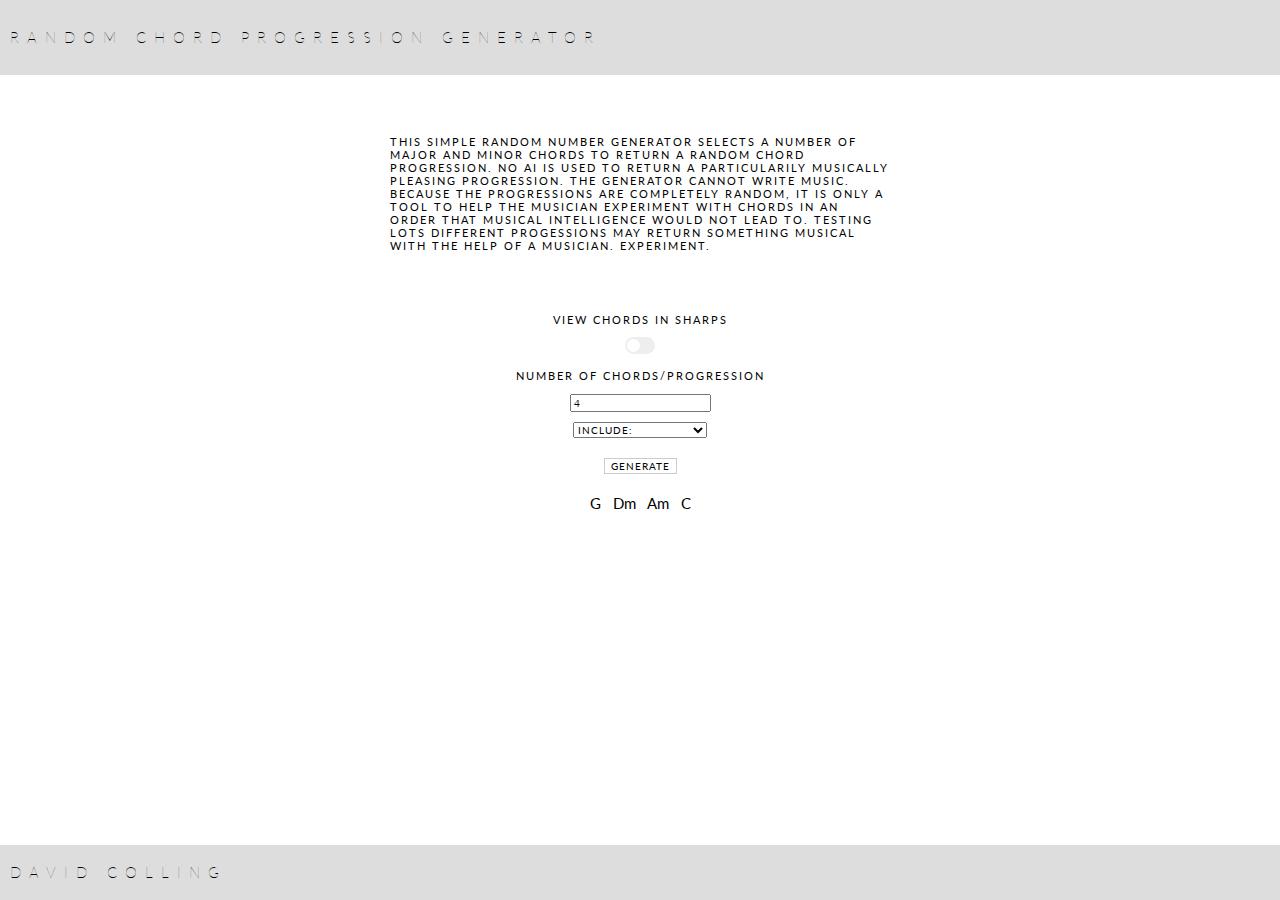
<file: randomChord/index.html>
<!DOCTYPE html>
<html>
<head>
	<script src="script.js"></script>
	<link href="style.css" rel="stylesheet" type="text/css">
	<!---description:ensures that scale is correct on mobile--->
	<meta name="viewport" content="width=device-width, initial-scale=1, minimum-scale=1, maximum-scale=1">
	<!---description:links Lato online because I can't upload font to Tumblr--->
	<link href='http://fonts.googleapis.com/css?family=Lato&subset=latin,latin-ext' rel='stylesheet' type='text/css'>
</head>
<body>
	<div id="header">
		<p class="big">Random Chord Progression Generator</p>
	</div>
	<div id="body">
		<p id="paragraph" class="little">
			This simple random number generator selects a number of major and minor chords to return a random chord progression.  No AI is used to return a particularily musically pleasing progression.  The generator cannot write music.  Because the progressions are completely random, it is only a tool to help the musician experiment with chords in an order that musical intelligence would not lead to.  Testing lots different progessions may return something musical with the help of a musician.  Experiment.
		</p>
		<div id="generator">
			<p class="little">View chords in sharps</p>
			<!---description:sharps switch--->
			<label class="switch">
				<!---description:sharp id is used in js to get the element and return if it is toggled--->
				<input type="checkbox" class="round" id="sharp">
				<div class="slider round"></div>
			</label>
			<p class="little">Number of chords/progression</p>
			<!---description:number id is used in js to get the user's input--->
			<input type="number" id="number" class="field" value="4">
			<select id="select" class="field">
				<option>Include:</option>
				<option value="major_minor" id="major_minor">major and minor</option>
				<option value="major" id="major">major only</option>
				<option value="minor" id="minor">minor only</option>
			</select>
			<!---description:printFunction() causes a function's return to be put into html--->
			<button class="button field" onclick="printChords()">
				Generate
			</button>
			<!---description:print id is used in js to insert text--->
			<p id="print" class="chords">G Dm Am C </p>
			<!---description:playChord() causes a function's return to be put into html--->
			<!--- <button class="button field" onclick="playChords()">
				Play
			</button> --->
		</div>
	</div>
	<div id="footer">
		<p class="big">
            David Colling
		</p>
	</div>
</body>
</html>
</file>
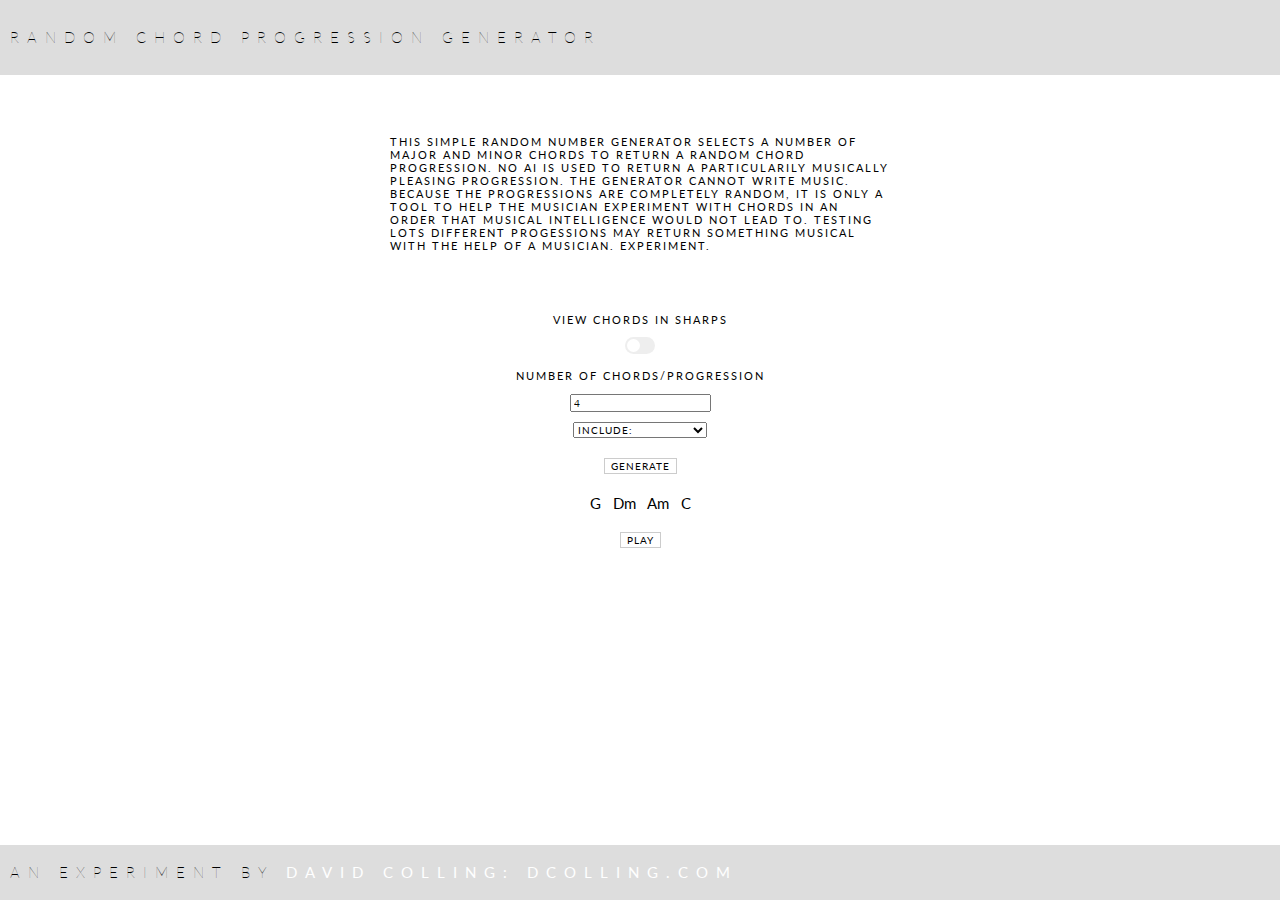
<file: randomChord/versions/03:19:17/randomChord/index.html>
<!DOCTYPE html>
<html>
<head>
	<script src="script.js"></script>
	<link href="style.css" rel="stylesheet" type="text/css">
	<!---description:ensures that scale is correct on mobile--->
	<meta name="viewport" content="width=device-width, initial-scale=1, minimum-scale=1, maximum-scale=1">
	<!---description:links Lato online because I can't upload font to Tumblr--->
	<link href='http://fonts.googleapis.com/css?family=Lato&subset=latin,latin-ext' rel='stylesheet' type='text/css'>
</head>
<body>
	<div id="header">
		<p class="big">Random Chord Progression Generator</p>
	</div>
	<div id="body">
		<p id="paragraph" class="little">
			This simple random number generator selects a number of major and minor chords to return a random chord progression.  No AI is used to return a particularily musically pleasing progression.  The generator cannot write music.  Because the progressions are completely random, it is only a tool to help the musician experiment with chords in an order that musical intelligence would not lead to.  Testing lots different progessions may return something musical with the help of a musician.  Experiment.
		</p>
		<div id="generator">
			<p class="little">View chords in sharps</p>
			<!---description:sharps switch--->
			<label class="switch">
				<!---description:sharp id is used in js to get the element and return if it is toggled--->
				<input type="checkbox" class="round" id="sharp">
				<div class="slider round"></div>
			</label>
			<p class="little">Number of chords/progression</p>
			<!---description:number id is used in js to get the user's input--->
			<input type="number" id="number" class="field" value="4">
			<select id="select" class="field">
				<option>Include:</option>
				<option value="major_minor" id="major_minor">major and minor</option>
				<option value="major" id="major">major only</option>
				<option value="minor" id="minor">minor only</option>
			</select>
			<!---description:printFunction() causes a function's return to be put into html--->
			<button class="button field" onclick="fuckOff(), generateChords('sharp', 'number', 'select', 'major_minor', 'major', 'minor')">
				Generate
			</button>
			<!---description:print id is used in js to insert text--->
			<p id="print" class="chords">G Dm Am C </p>
			<!---description:playChord() causes a function's return to be put into html--->
			<button class="button field" onclick="playChords()">
				Play
			</button>
		</div>
	</div>
	<div id="footer">
		<p class="big">
			An experiment by <a href="http://dcolling.com" class="accent">David Colling: dcolling.com</a>
		</p>
	</div>
</body>
</html>
</file>
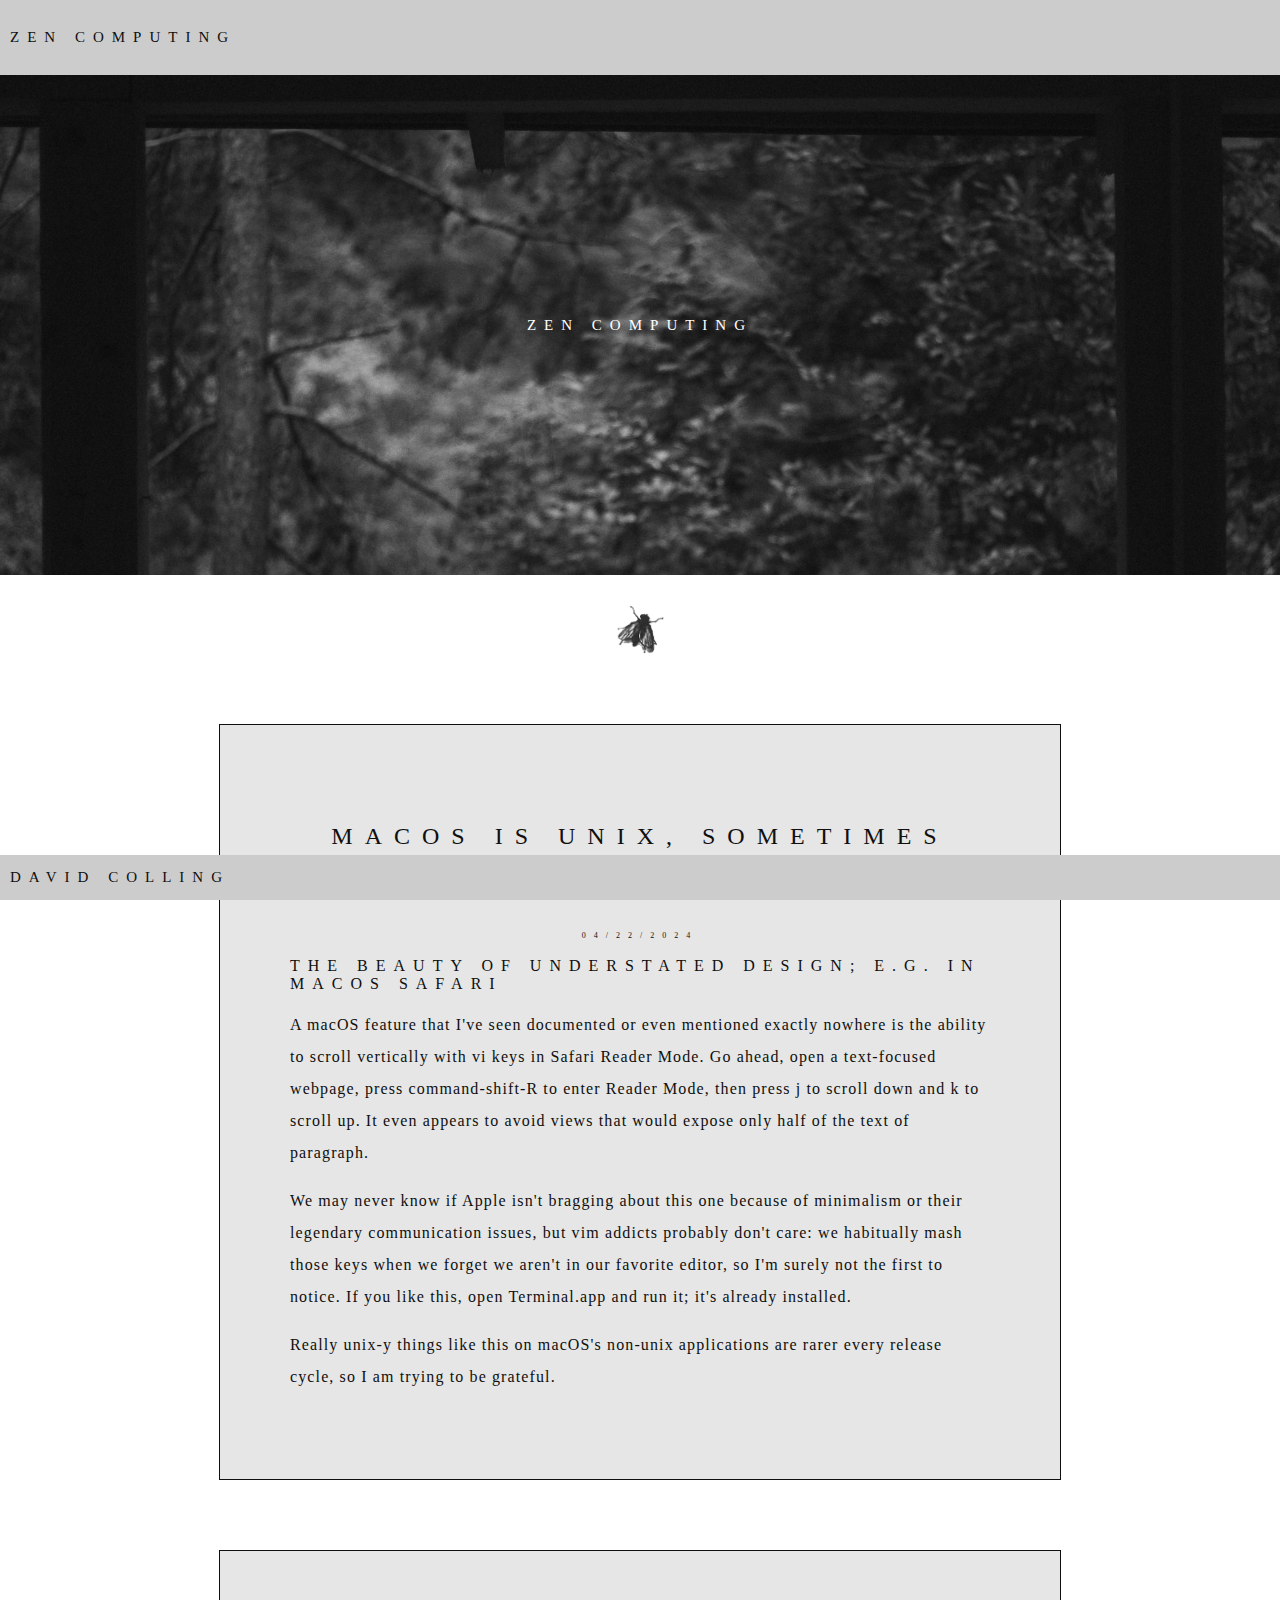
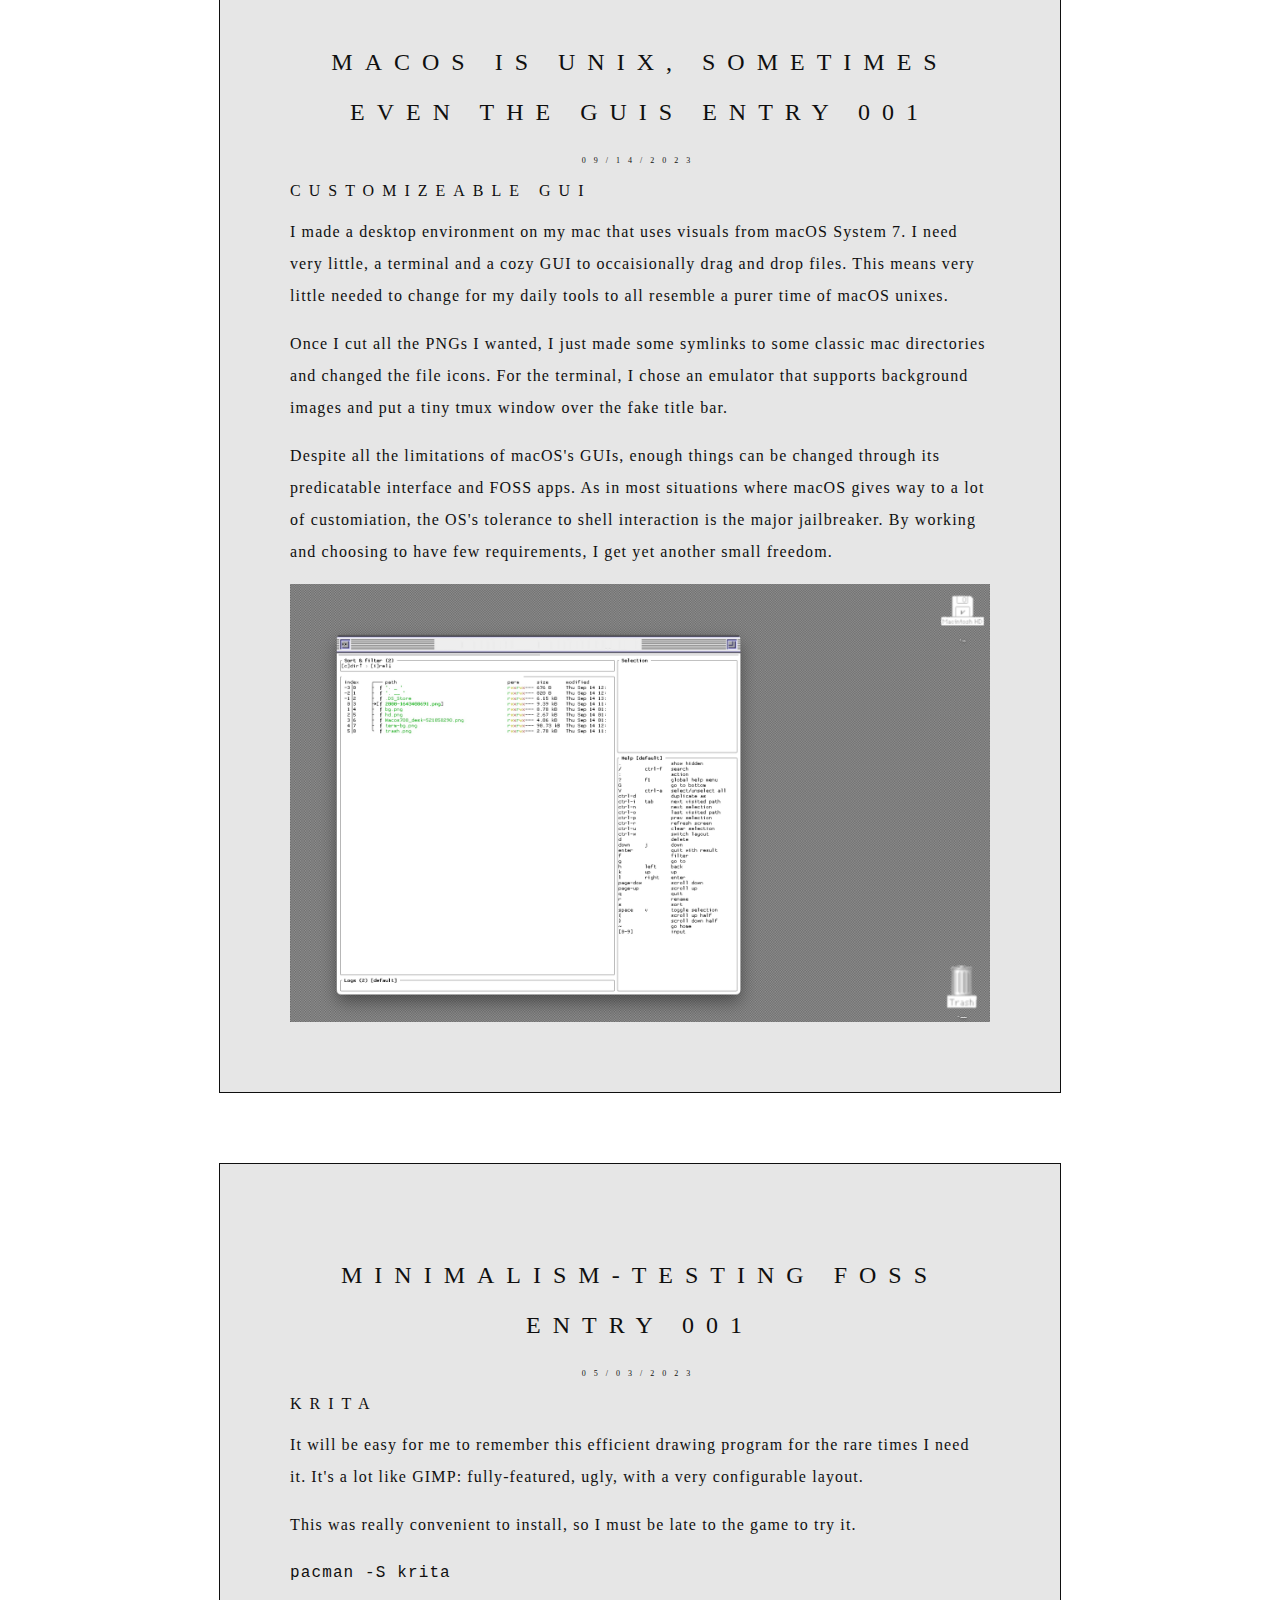
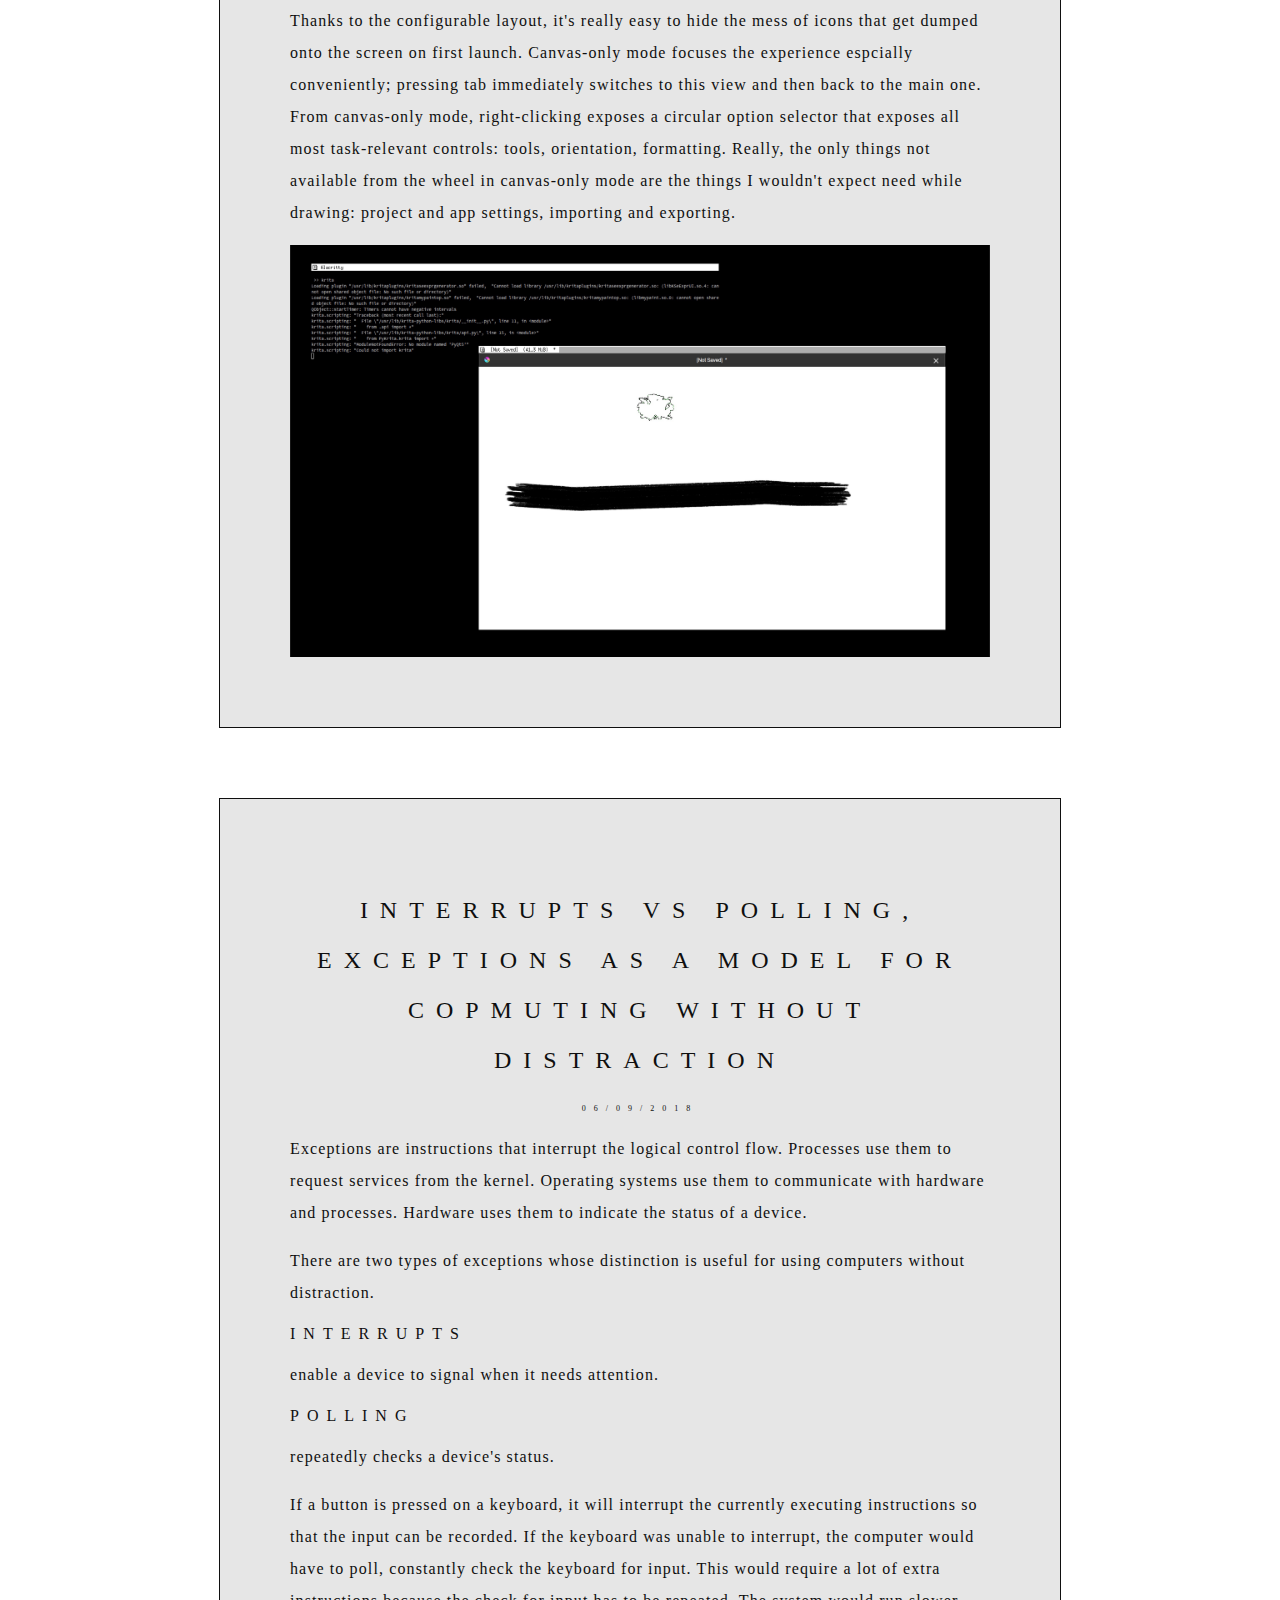
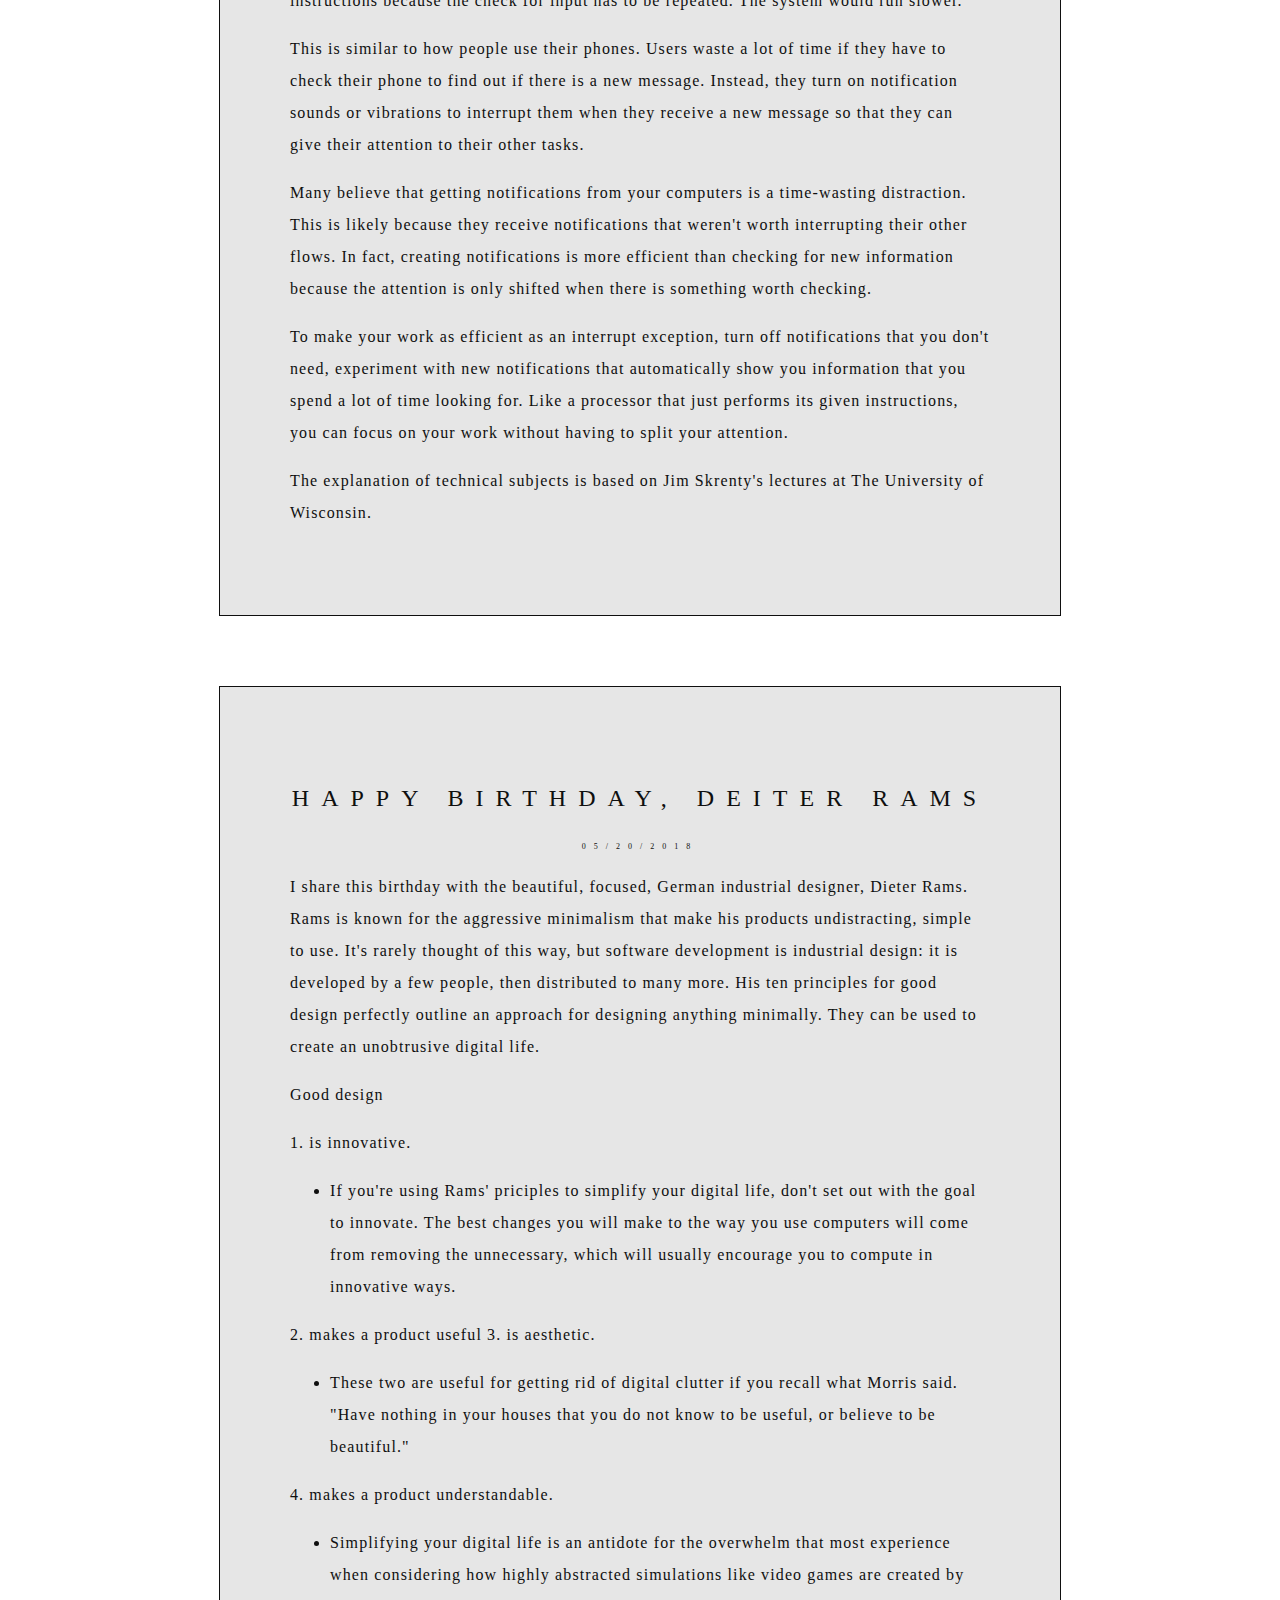
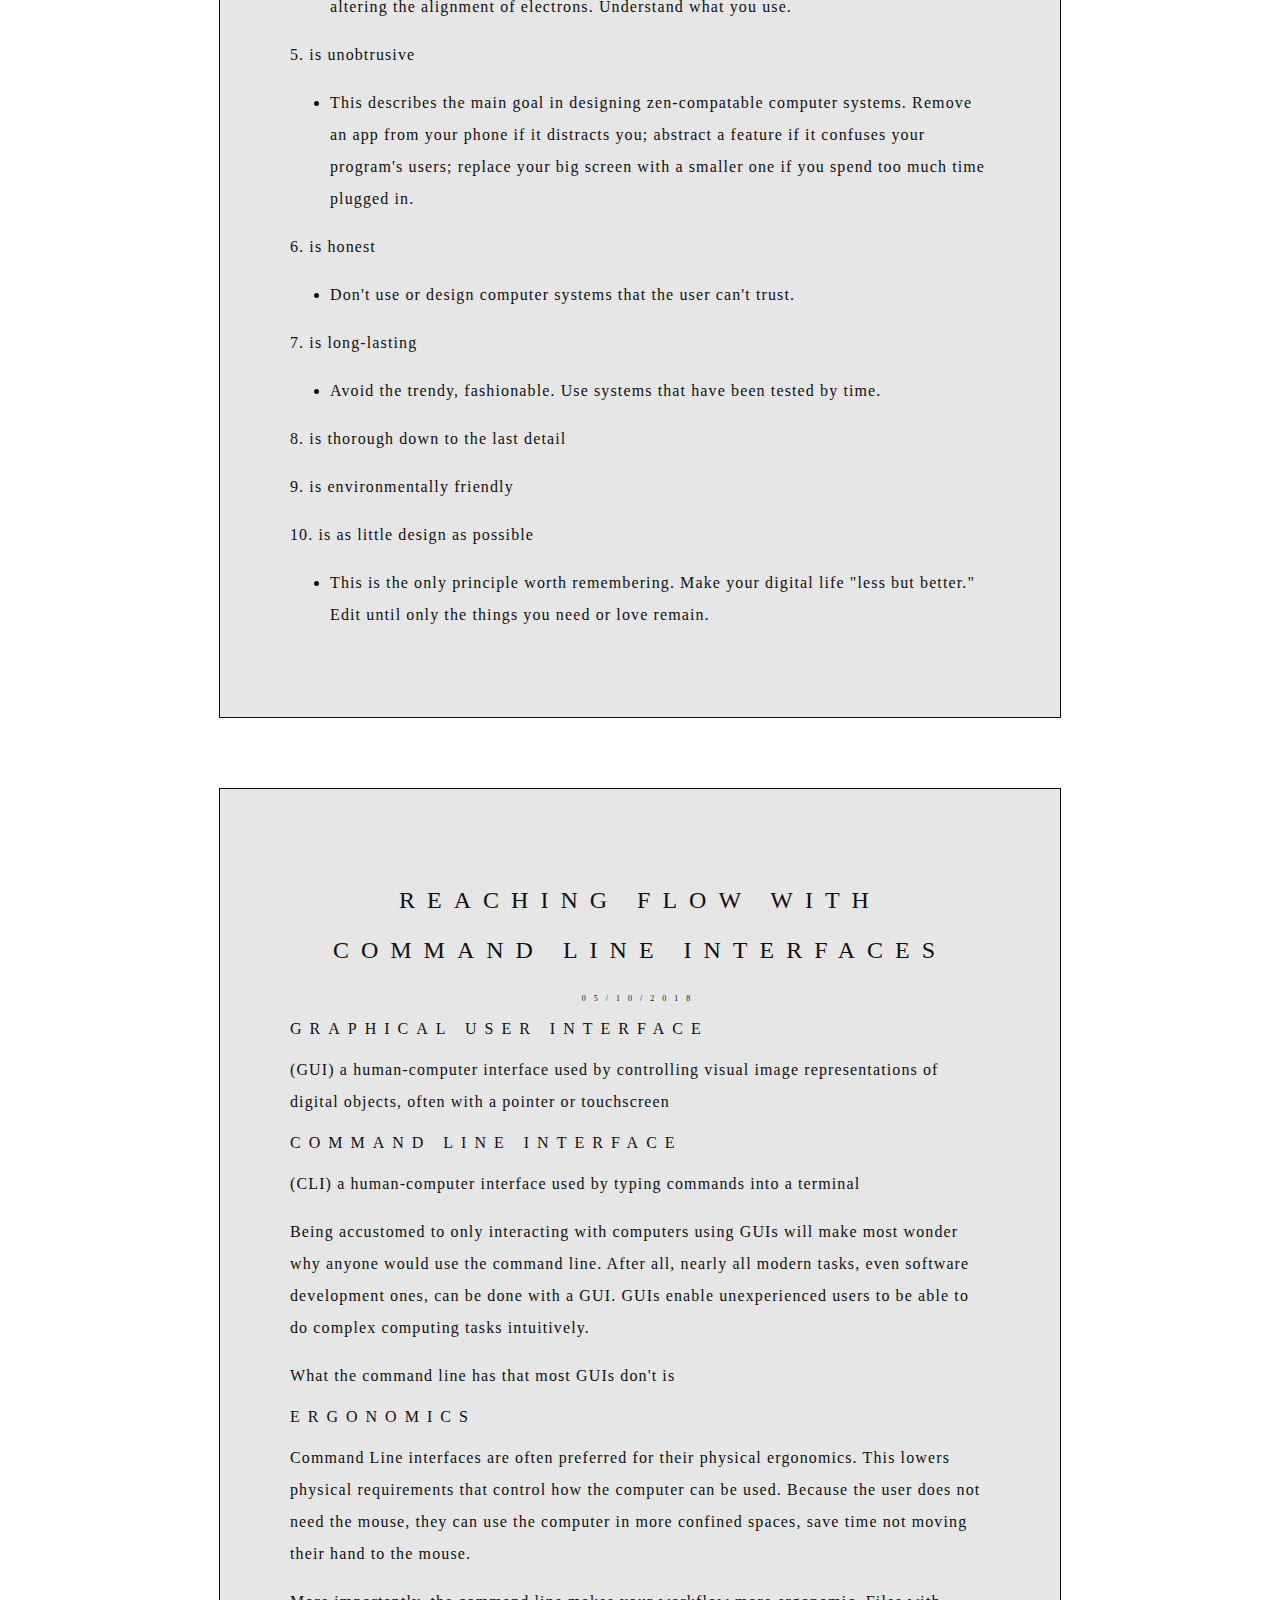
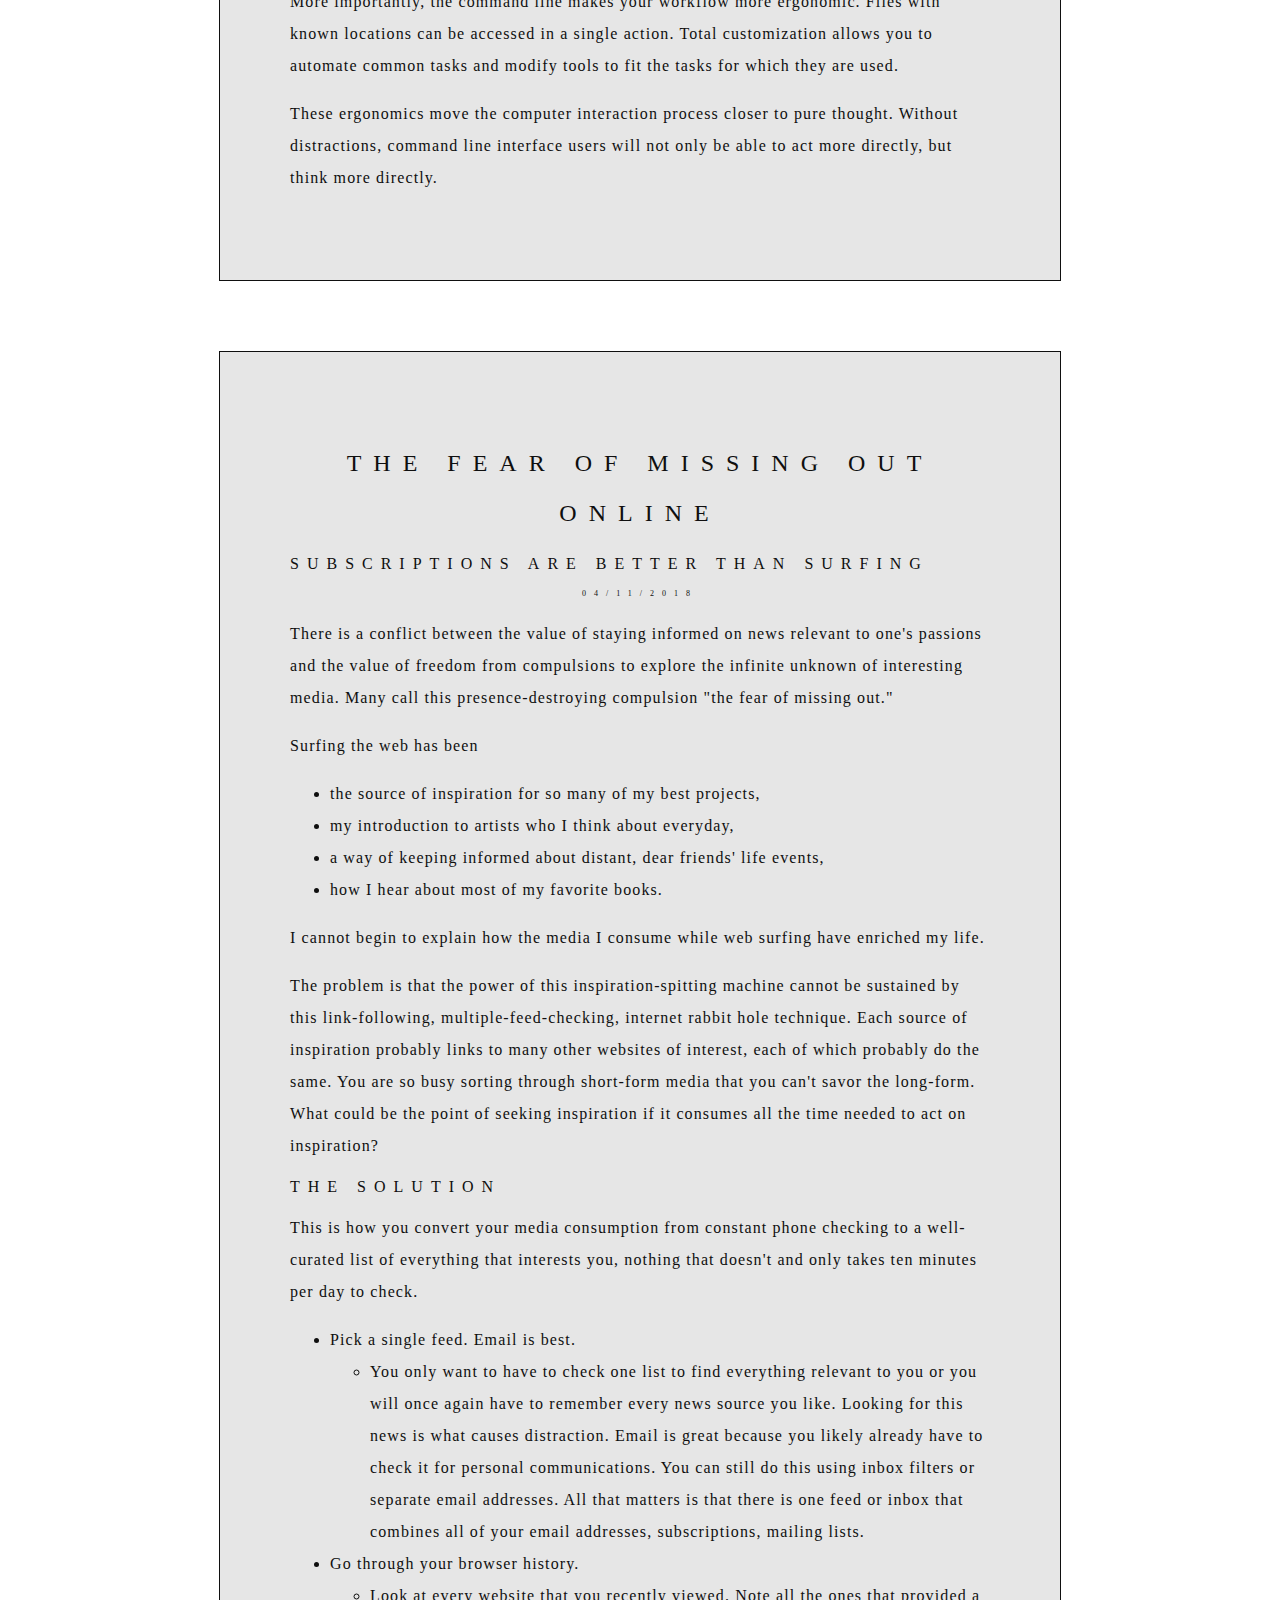
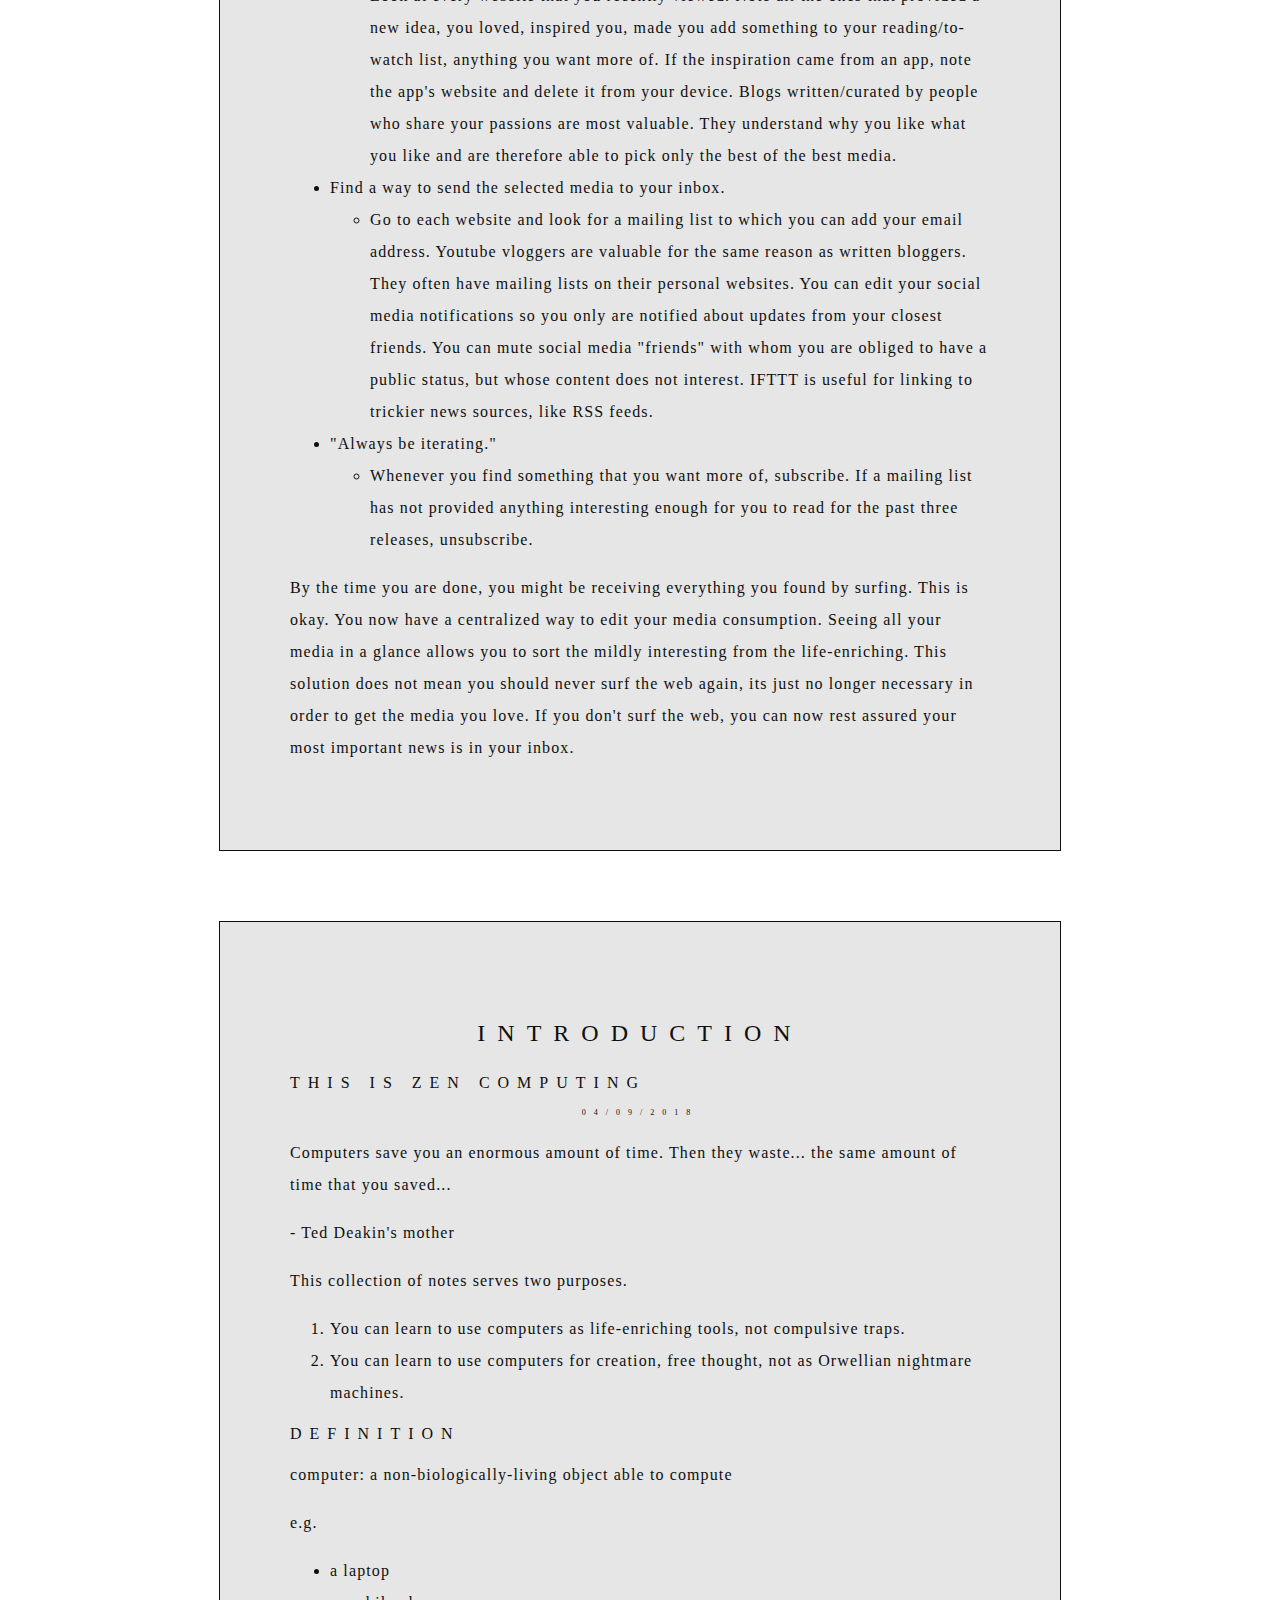
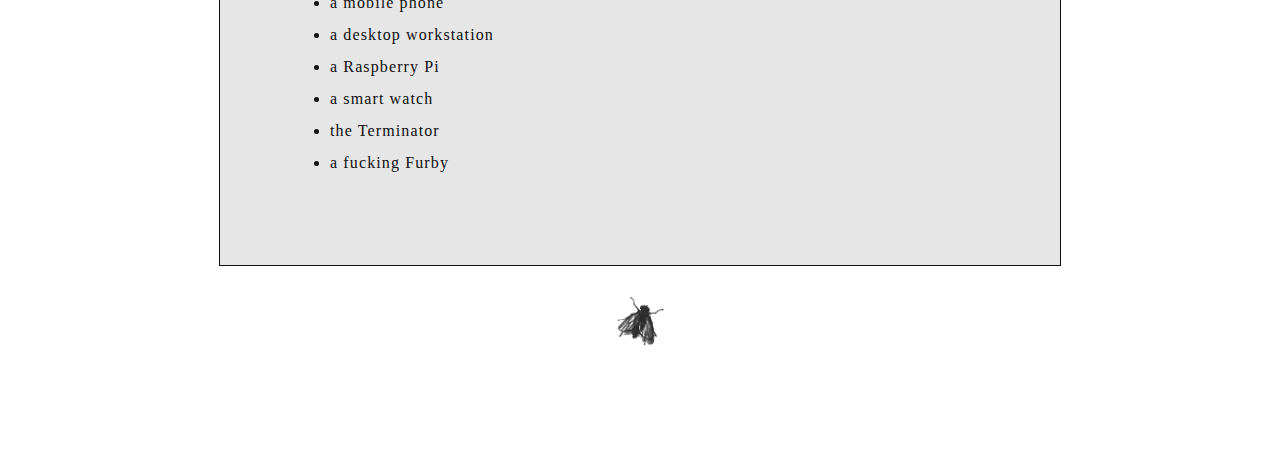
<file: nav/zen_computing/zencomputing.html>
<!DOCTYPE html>
<html>
<head>
    <link href="../../style/style.css" rel="stylesheet" type"text/css">
    <meta name="viewport" content="width=device-width, initial-scale=1, minimum-scale=1, maximum-scale=1">
</head>

<body>
    <div class="bar">
        <p class="big">Zen Computing</p>
    </div>
    <div class="banner">
        <img src="../../style/photos/trees.jpg" class="grayscale">
        <div class="overlay">
            <p class="big white">Zen Computing</p>
        </div>
    </div>
    <img src="../../style/photos/fly.png" class="symbol">
    <div class="post">
        <h1>macOS is Unix, Sometimes Even the GUIs Entry 002</h1>
        <p class="date">04/22/2024</p>
        <h2>The beauty of understated design; E.G. in macOS Safari</h2>
        <p>
            A macOS feature that I've seen documented or even mentioned exactly nowhere is the ability to scroll vertically with vi keys in Safari Reader Mode. Go ahead, open a text-focused webpage, press command-shift-R to enter Reader Mode, then press j to scroll down and k to scroll up. It even appears to avoid views that would expose only half of the text of paragraph.
        </p>
        <p>
            We may never know if Apple isn't bragging about this one because of minimalism or their legendary communication issues, but vim addicts probably don't care: we habitually mash those keys when we forget we aren't in our favorite editor, so I'm surely not the first to notice. If you like this, open Terminal.app and run it; it's already installed.
        </p>
        <p>
            Really unix-y things like this on macOS's non-unix applications are rarer every release cycle, so I am trying to be grateful.
        </p>
    </div>
    <div class="post">
        <h1>macOS is Unix, Sometimes Even the GUIs Entry 001</h1>
        <p class="date">09/14/2023</p>
        <h2>Customizeable GUI</h2>
        <p>I made a desktop environment on my mac that uses visuals from macOS System 7. I need very little, a terminal and a cozy GUI to occaisionally drag and drop files. This means very little needed to change for my daily tools to all resemble a purer time of macOS unixes.</p>
        <p>Once I cut all the PNGs I wanted, I just made some symlinks to some classic mac directories and changed the file icons. For the terminal, I chose an emulator that supports background images and put a tiny tmux window over the fake title bar.</p>
        <p>Despite all the limitations of macOS's GUIs, enough things can be changed through its predicatable interface and FOSS apps. As in most situations where macOS gives way to a lot of customiation, the OS's tolerance to shell interaction is the major jailbreaker. By working and choosing to have few requirements, I get yet another small freedom.</p>
        <img src="./photos/09:14:2023.jpg" />
    </div>
    <div class="post">
        <h1>Minimalism-Testing FOSS Entry 001</h1>
        <p class="date">05/03/2023</p>
        <h2>Krita</h2>
        <p>It will be easy for me to remember this efficient drawing program for the rare times I need it. It's a lot like GIMP: fully-featured, ugly, with a very configurable layout.</p>
        <p>This was really convenient to install, so I must be late to the game to try it.</p>
        <p class="code">pacman -S krita</p>
        <p>Thanks to the configurable layout, it's really easy to hide the mess of icons that get dumped onto the screen on first launch. Canvas-only mode focuses the experience espcially conveniently; pressing tab immediately switches to this view and then back to the main one. From canvas-only mode, right-clicking exposes a circular option selector that exposes all most task-relevant controls: tools, orientation, formatting. Really, the only things not available from the wheel in canvas-only mode are the things I wouldn't expect need while drawing: project and app settings, importing and exporting.</p>
        <img src="./photos/05:03:2023/4.jpg" />
    </div>
    <div class="post">
        <h1>Interrupts vs Polling, Exceptions as a Model for Copmuting without Distraction</h1>
        <p class="date">06/09/2018</p>
        <p>Exceptions are instructions that interrupt the logical control flow. Processes use them to request services from the kernel. Operating systems use them to communicate with hardware and processes. Hardware uses them to indicate the status of a device.</p>
        <p>There are two types of exceptions whose distinction is useful for using computers without distraction.</p>
        <h2>Interrupts</h2>
        <p>enable a device to signal when it needs attention.</p>
        <h2>Polling</h2>
        <p>repeatedly checks a device's status.</p>
        <p>If a button is pressed on a keyboard, it will interrupt the currently executing instructions so that the input can be recorded. If the keyboard was unable to interrupt, the computer would have to poll, constantly check the keyboard for input. This would require a lot of extra instructions because the check for input has to be repeated. The system would run slower.</p>
        <p>This is similar to how people use their phones. Users waste a lot of time if they have to check their phone to find out if there is a new message. Instead, they turn on notification sounds or vibrations to interrupt them when they receive a new message so that they can give their attention to their other tasks.</p>
        <p>Many believe that getting notifications from your computers is a time-wasting distraction. This is likely because they receive notifications that weren't worth interrupting their other flows. In fact, creating notifications is more efficient than checking for new information because the attention is only shifted when there is something worth checking.</p>
        <p>To make your work as efficient as an interrupt exception, turn off notifications that you don't need, experiment with new notifications that automatically show you information that you spend a lot of time looking for. Like a processor that just performs its given instructions, you can focus on your work without having to split your attention.</p>
        <p>The explanation of technical subjects is based on Jim Skrenty's lectures at The University of Wisconsin.</p>
    </div>
    <div class="post">
        <h1>Happy Birthday, Deiter Rams</h1>
        <p class="date">05/20/2018</p>
        <p>I share this birthday with the beautiful, focused, German industrial designer, Dieter Rams. Rams is known for the aggressive minimalism that make his products undistracting, simple to use. It's rarely thought of this way, but software development is industrial design: it is developed by a few people, then distributed to many more. His ten principles for good design perfectly outline an approach for designing anything minimally. They can be used to create an unobtrusive digital life.</p>
        <p>Good design</p>
        <p>1. is innovative.</p>
            <ul><li>If you're using Rams' priciples to simplify your digital life, don't set out with the goal to innovate. The best changes you will make to the way you use computers will come from removing the unnecessary, which will usually encourage you to compute in innovative ways.</li></ul>
        <p>2. makes a product useful 3. is aesthetic.</p>
            <ul><li>These two are useful for getting rid of digital clutter if you recall what Morris said. "Have nothing in your houses that you do not know to be useful, or believe to be beautiful."</li></ul>
        <p>4. makes a product understandable.</p>
            <ul><li>Simplifying your digital life is an antidote for the overwhelm that most experience when considering how highly abstracted simulations like video games are created by altering the alignment of electrons. Understand what you use.</li></ul>
        <p>5. is unobtrusive</p>
            <ul><li>This describes the main goal in designing zen-compatable computer systems. Remove an app from your phone if it distracts you; abstract a feature if it confuses your program's users; replace your big screen with a smaller one if you spend too much time plugged in.</li></ul>
        <p>6. is honest</p>
            <ul><li>Don't use or design computer systems that the user can't trust.</li></ul>
        <p>7. is long-lasting</p>
            <ul><li>Avoid the trendy, fashionable. Use systems that have been tested by time.</li></ul>
        <p>8. is thorough down to the last detail</p>
        <p>9. is environmentally friendly</p>
        <p>10. is as little design as possible</p>
            <ul><li>This is the only principle worth remembering. Make your digital life "less but better." Edit until only the things you need or love remain.</li></ul>
    </div>
    <div class="post">
        <h1>Reaching Flow with Command Line Interfaces</h1>
        <p class="date">05/10/2018</p>
        <h2>Graphical User Interface</h2>
        <p>(GUI) a human-computer interface used by controlling visual image representations of digital objects, often with a pointer or touchscreen<p>
        <h2>Command Line Interface</h2>
        <p>(CLI) a human-computer interface used by typing commands into a terminal</p>
        <p>Being accustomed to only interacting with computers using GUIs will make most wonder why anyone would use the command line. After all, nearly all modern tasks, even software development ones, can be done with a GUI. GUIs enable unexperienced users to be able to do complex computing tasks intuitively.</p>
        <p>What the command line has that most GUIs don't is</p>
        <h2>Ergonomics</h2>
        <p>Command Line interfaces are often preferred for their physical ergonomics. This lowers physical requirements that control how the computer can be used. Because the user does not need the mouse, they can use the computer in more confined spaces, save time not moving their hand to the mouse.</p>
        <p>More importantly, the command line makes your workflow more ergonomic. Files with known locations can be accessed in a single action. Total customization allows you to automate common tasks and modify tools to fit the tasks for which they are used.</p>
        <p>These ergonomics move the computer interaction process closer to pure thought. Without distractions, command line interface users will not only be able to act more directly, but think more directly.</p>
    </div>
    <div class="post">
        <h1>The Fear of Missing Out Online</h1>
        <h2>Subscriptions are Better than Surfing</h2>
        <p class="date">04/11/2018</p>
        <p>There is a conflict between the value of staying informed on news relevant to one's passions and the value of freedom from compulsions to explore the infinite unknown of interesting media. Many call this presence-destroying compulsion "the fear of missing out."</p>
        <p>Surfing the web has been</p>
        <ul>
            <li>the source of inspiration for so many of my best projects,</li>
            <li>my introduction to artists who I think about everyday,</li>
            <li>a way of keeping informed about distant, dear friends' life events,</li>
            <li>how I hear about most of my favorite books.</li>
        </ul>
        <p>I cannot begin to explain how the media I consume while web surfing have enriched my life.</p>
        <p>The problem is that the power of this inspiration-spitting machine cannot be sustained by this link-following, multiple-feed-checking, internet rabbit hole technique. Each source of inspiration probably links to many other websites of interest, each of which probably do the same. You are so busy sorting through short-form media that you can't savor the long-form. What could be the point of seeking inspiration if it consumes all the time needed to act on inspiration?</p>
        <h2>The Solution</h2>
        <p>This is how you convert your media consumption from constant phone checking to a well-curated list of everything that interests you, nothing that doesn't and only takes ten minutes per day to check.</p>
        <ul>
            <li>
                Pick a single feed. Email is best.
                <ul><li>You only want to have to check one list to find everything relevant to you or you will once again have to remember every news source you like. Looking for this news is what causes distraction. Email is great because you likely already have to check it for personal communications. You can still do this using inbox filters or separate email addresses. All that matters is that there is one feed or inbox that combines all of your email addresses, subscriptions, mailing lists.</li></ul>
            </li>
            <li>
                Go through your browser history.
                <ul><li>Look at every website that you recently viewed. Note all the ones that provided a new idea, you loved, inspired you, made you add something to your reading/to-watch list, anything you want more of. If the inspiration came from an app, note the app's website and delete it from your device. Blogs written/curated by people who share your passions are most valuable.  They understand why you like what you like and are therefore able to pick only the best of the best media.</li></ul>
            </li>
            <li>
                Find a way to send the selected media to your inbox.
                <ul><li>Go to each website and look for a mailing list to which you can add your email address. Youtube vloggers are valuable for the same reason as written bloggers. They often have mailing lists on their personal websites. You can edit your social media notifications so you only are notified about updates from your closest friends. You can mute social media "friends" with whom you are obliged to have a public status, but whose content does not interest. IFTTT is useful for linking to trickier news sources, like RSS feeds.</li></ul>
            </li>
            <li>
                "Always be iterating."
                <ul><li>Whenever you find something that you want more of, subscribe. If a mailing list has not provided anything interesting enough for you to read for the past three releases, unsubscribe.</li></ul>
            </li>
        </ul>
        <p>By the time you are done, you might be receiving everything you found by surfing. This is okay.  You now have a centralized way to edit your media consumption. Seeing all your media in a glance allows you to sort the mildly interesting from the life-enriching. This solution does not mean you should never surf the web again, its just no longer necessary in order to get the media you love. If you don't surf the web, you can now rest assured your most important news is in your inbox.</p>
    </div>
    <div class="post">
        <h1>Introduction</h1>
        <h2>This is Zen Computing</h2>
        <p class="date">04/09/2018</p>
        <p>Computers save you an enormous amount of time. Then they waste... the same amount of time that you saved...</p>
        <a href="https://vimeo.com/98325979"><p>- Ted Deakin's mother</p></a>
        <p>This collection of notes serves two purposes.</p>
        <ol>
            <li>You can learn to use computers as life-enriching tools, not compulsive traps.</li>
            <li>You can learn to use computers for creation, free thought, not as Orwellian nightmare machines.</li>
        </ol>
        <h2>Definition</h2>
        <p>computer: a non-biologically-living object able to compute</p>
        <p>e.g.</p>
        <ul>
            <li>a laptop</li>
            <li>a mobile phone</li>
            <li>a desktop workstation</li>
            <li>a Raspberry Pi</li>
            <li>a smart watch</li>
            <li>the Terminator</li>
            <li>a fucking Furby</li>
        </ul>
    </div>
    <img src="../../style/photos/fly.png" class="symbol">
    <div class="spacer"></div>
    <div class="spacer"></div>
    <div class="bar footer">
        <a class="big" href="../../index.html">David Colling</a>
    </div>
</body>
</html>
</file>
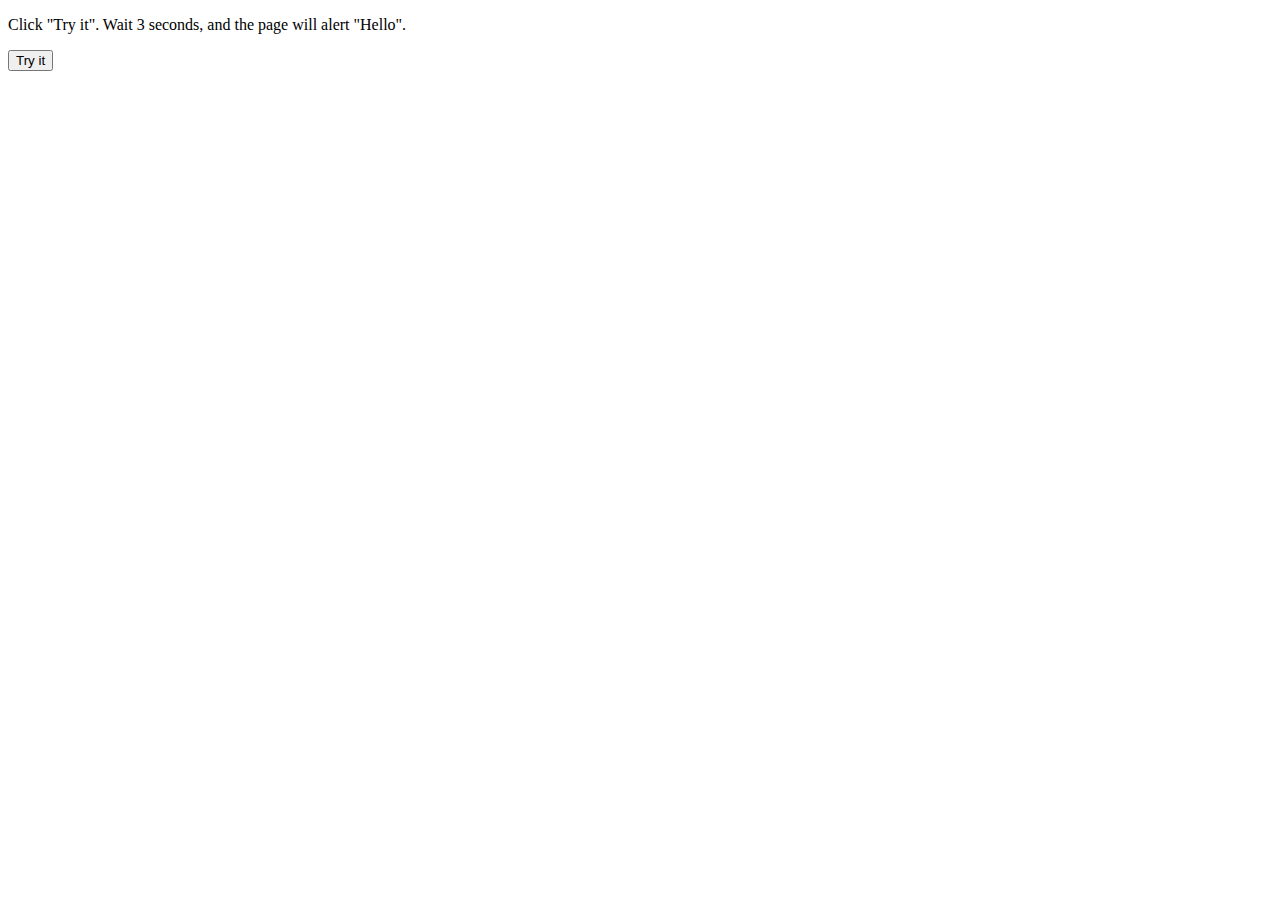
<file: randomChord/test/timer.html>
<!DOCTYPE html>
<html>
<body>

<p>Click "Try it". Wait 3 seconds, and the page will alert "Hello".</p>

<button onclick="myFunction()">Try it</button>

<script>
function myFunction() {
	setTimeout(doThis, 3000);
}
function doThis() {
	alert('Hello');
}
</script>

</body>
</html>
</file>
<file: randomChord/style.css>
/*begin:fonts*/
	@font-face {
		font-family: 'Lato';
		font-style: normal;
		font-weight: 100;
		src: local('Lato Hairline'), local('Lato-Hairline'), url(http://fonts.gstatic.com/s/lato/v11/Kom15zUm24dIPfIRiNogNuvvDin1pK8aKteLpeZ5c0A.woff) format('woff');
	}
	@font-face {
		font-family: 'Lato';
		font-style: normal;
		font-weight: 400;
		src: local('Lato Regular'), local('Lato-Regular'), url(http://fonts.gstatic.com/s/lato/v11/qIIYRU-oROkIk8vfvxw6QvesZW2xOQ-xsNqO47m55DA.woff) format('woff');
	}
	*{
		text-decoration:none;
		color:#000000;
	}
	.big{
		font-family:Lato;
		text-transform:uppercase;
		font-size:15px;
		letter-spacing:8px;
		line-height:25px;
		font-weight:100;
	}
	.little{
		font-family:Lato;
		text-transform:uppercase;
		font-size:11px;
		letter-spacing:2px;
		font-weight:400;
	}
	.accent{
		color:#ffffff;
		font-weight:400;
	}
	.chords{
		font-family:Lato;
		font-size:15px;
		word-spacing:8px;
	}
	.field{
		font-family:Lato;
		font-size:10px;
		text-transform:uppercase;
		letter-spacing:1px;
	}
/*end:fonts*/

/*begin:layout*/
body{
	margin:0;
}
#header{
	padding:10px;
	background-color:#dddddd;
}
#body{
	padding:10px;
	padding-bottom:160px;
}
#footer{
	position:fixed;
	padding-left:10px;
	bottom:0;
	width:100%;
	background:#dddddd;
}
/*end:layout*/

/*begin:elements*/
	#paragraph{
		width:500px;
		max-width:100%;
		padding-top:50px;
		padding-bottom:50px;
		margin:auto;
	}
	#generator{
		text-align:center;
		margin:auto;
	}
	#select{
		display:inherit;
		margin:inherit;
		margin-top:10px;
	}
	.button{
		/*description:border*/
		border-color:#cccccc;
		border-width:1px;
		border-style:solid;
		/*description:color*/
		background-color:#ffffff;
		display:inherit;
		/*description:position*/
		margin:inherit;
		margin-top:20px;
		margin-bottom:20px;
	}
/*end:elements*/

/*begin:slider*/
	.switch {
	  position:relative;
	  display:inline-block;
	  width:30px;
	  height:17px;
	}
	.switch input {
		display:none;
	}
	.slider {
	  position:absolute;
	  cursor:pointer;
	  top:0;
	  left:0;
	  right:0;
	  bottom:0;
	  background-color:#eeeeee;
	  -webkit-transition:.4s;
	  transition:.4s;
	}
	.slider:before {
	  position:absolute;
	  content:"";
	  height:13px;
	  width:13px;
	  left:2px;
	  bottom:2px;
	  background-color:white;
	  -webkit-transition:.4s;
	  transition:.4s;
	}
	input:checked + .slider {
	  background-color:#cccccc;
	}
	input:focus + .slider {
	  box-shadow:0 0 1px #cccccc;
	}
	input:checked + .slider:before {
	  -webkit-transform:translateX(13px);
	  -ms-transform:translateX(13px);
	  transform:translateX(13px);
	}
	/* Rounded sliders */
	.slider.round {
	  border-radius:17px;
	}
	.slider.round:before {
	  border-radius:50%;
	}
/*end:slider*/
</file>
<file: randomChord/versions/03:19:17/randomChord/style.css>
/*begin:fonts*/
	@font-face {
		font-family: 'Lato';
		font-style: normal;
		font-weight: 100;
		src: local('Lato Hairline'), local('Lato-Hairline'), url(http://fonts.gstatic.com/s/lato/v11/Kom15zUm24dIPfIRiNogNuvvDin1pK8aKteLpeZ5c0A.woff) format('woff');
	}
	@font-face {
		font-family: 'Lato';
		font-style: normal;
		font-weight: 400;
		src: local('Lato Regular'), local('Lato-Regular'), url(http://fonts.gstatic.com/s/lato/v11/qIIYRU-oROkIk8vfvxw6QvesZW2xOQ-xsNqO47m55DA.woff) format('woff');
	}
	*{
		text-decoration:none;
		color:#000000;
	}
	.big{
		font-family:Lato;
		text-transform:uppercase;
		font-size:15px;
		letter-spacing:8px;
		line-height:25px;
		font-weight:100;
	}
	.little{
		font-family:Lato;
		text-transform:uppercase;
		font-size:11px;
		letter-spacing:2px;
		font-weight:400;
	}
	.accent{
		color:#ffffff;
		font-weight:400;
	}
	.chords{
		font-family:Lato;
		font-size:15px;
		word-spacing:8px;
	}
	.field{
		font-family:Lato;
		font-size:10px;
		text-transform:uppercase;
		letter-spacing:1px;
	}
/*end:fonts*/

/*begin:layout*/
body{
	margin:0;
}
#header{
	padding:10px;
	background-color:#dddddd;
}
#body{
	padding:10px;
	padding-bottom:160px;
}
#footer{
	position:fixed;
	padding-left:10px;
	bottom:0;
	width:100%;
	background:#dddddd;
}
/*end:layout*/

/*begin:elements*/
	#paragraph{
		width:500px;
		max-width:100%;
		padding-top:50px;
		padding-bottom:50px;
		margin:auto;
	}
	#generator{
		text-align:center;
		margin:auto;
	}
	#select{
		display:inherit;
		margin:inherit;
		margin-top:10px;
	}
	.button{
		/*description:border*/
		border-color:#cccccc;
		border-width:1px;
		border-style:solid;
		/*description:color*/
		background-color:#ffffff;
		display:inherit;
		/*description:position*/
		margin:inherit;
		margin-top:20px;
		margin-bottom:20px;
	}
/*end:elements*/

/*begin:slider*/
	.switch {
	  position:relative;
	  display:inline-block;
	  width:30px;
	  height:17px;
	}
	.switch input {
		display:none;
	}
	.slider {
	  position:absolute;
	  cursor:pointer;
	  top:0;
	  left:0;
	  right:0;
	  bottom:0;
	  background-color:#eeeeee;
	  -webkit-transition:.4s;
	  transition:.4s;
	}
	.slider:before {
	  position:absolute;
	  content:"";
	  height:13px;
	  width:13px;
	  left:2px;
	  bottom:2px;
	  background-color:white;
	  -webkit-transition:.4s;
	  transition:.4s;
	}
	input:checked + .slider {
	  background-color:#cccccc;
	}
	input:focus + .slider {
	  box-shadow:0 0 1px #cccccc;
	}
	input:checked + .slider:before {
	  -webkit-transform:translateX(13px);
	  -ms-transform:translateX(13px);
	  transform:translateX(13px);
	}
	/* Rounded sliders */
	.slider.round {
	  border-radius:17px;
	}
	.slider.round:before {
	  border-radius:50%;
	}
/*end:slider*/
</file>
<file: style/style.css>
:root{
    --white:#ffffff;
    --black:#0f0f0f;
    --background-color:#dddddd;
    --light-gray:#cccccc;
    --post-background:#e6e6e6;
}
*{
    text-decoration:none;
    color:var(--black);
    font-family:Futura;
}
/*begin:fonts*/
    #title{
        font-size:1.5em;
        letter-spacing:.9em;
        display:block;
        margin:auto;
        padding:15px;
        text-transform:uppercase;
        text-align:center;
    }
    .white{
        color:var(--white);
    }
    .big{
        text-transform:uppercase;
        font-size:15px;
        letter-spacing:8px;
        line-height:25px;
    }
    .little{
        text-transform:uppercase;
        font-size:11px;
        letter-spacing:2px;
    }
    .field{
        font-size:10px;
        text-transform:uppercase;
        letter-spacing:1px;
    }
/*end:fonts*/

/*begin:layout*/
    body{
        margin:0;
    }
    .framed{
        min-height:95%;
        border-width:20px;
        border-style:solid;
        border-color:var(--white);
    }
    #stars{
        background-color:var(--black);
    }
    #stars * {
        color:var(--white);
    }
    .bar{
        padding:10px;
        background-color:var(--light-gray);
    }
    .bar *{
        background-color:inherit;
    }
    .footer{
        position:fixed;
        bottom:0;
        width:100%;
    }
    .banner{
        overflow:hidden;
        position:relative;
        max-width:100%;
        max-height:500px;
    }
    .banner img{
        width:100%
    }
    .overlay{
        position:absolute;
        top:50%;
        left:50%;
        transform:translate(-50%, -50%);
        width:75%;
        max-height:100%;
        text-align:center;
        background:rgba(0, 0, 0, 0);
    }
    .overlay p{
        background:inherit;
    }
    .grayscale{
        filter:gray;
        -webkit-filter:grayscale(100%);
        transition-duration:3s;
    }
    .grayscale:hover{
        filter:none;
        -webkit-filter:grayscale(0%);
    }
    .spacer{
        height:50px;
    }
/*end:layout*/

/*begin:elements*/
    #portrait{
        width:200px;
        border-radius:50%;
        display:block;
        margin:auto;
        margin-top:15px;
        margin-bottom:15px;
        border-width:7px;
        border-style:solid;
        border-color:var(--white);
    }
    .description{
        width:500px;
        max-width:95%;
        padding-top:50px;
        padding-bottom:50px;
        margin:auto;
    }
    .post{
        display:block;
        margin:auto;
        margin-top:70px;
        padding:70px;
        border-style:solid;
        border-width:1px;
        border-color:var(--black);
        width:700px;
        max-width:80%;
        background-color:var(--post-background);
    }
    .post *{
        background-color:inherit;
    }
    @media only screen and (max-width: 800px){
        .post{
            padding:30px;
        }
    }
    .post h1{
        font-size:1.5em;
        text-align:center;
        text-transform:uppercase;
        letter-spacing:.5em;
        line-height:50px;
        font-weight:300;
    }
    .post h2{
        font-size:1em;
        text-transform:uppercase;
        letter-spacing:.5em;
        font-weight:300;
    }
    .post .date{
        text-align:center;
        font-size:.5em;
        letter-spacing:1em;
    }
    .post p, li{
        line-height:2em;
        letter-spacing:.07em;
    }
    .post img {
        width: 100%;
        display: block;
        margin: auto;
    }
    .button{
        border-color:var(--black);
        border-width:3px;
        border-style:solid;
        width:150px;
        display:block;
        padding:15px;
        margin:auto;
        margin-top:30px;
        letter-spacing:.2em;
        text-transform:uppercase;
        text-align:center;
        background-color:inherit;
        font-size:.8em;
    }
    .code {
        font-family: Courier;
    }
    #nav{
        padding-bottom:30px;
    }
    #nav a {
        display:block;
        text-align:left;
        padding:10px;
    }
    #social{
        display:block;
        margin-top:20px;
        text-align:center;
    }
    #social img{
        width:40px;
        margin:20px;
    }
    .symbol{
        display:block;
        margin:auto;
        width:50px;
        margin-top:30px;
        margin-bottom:30px;
    }
/*end:elements*/
</file>
